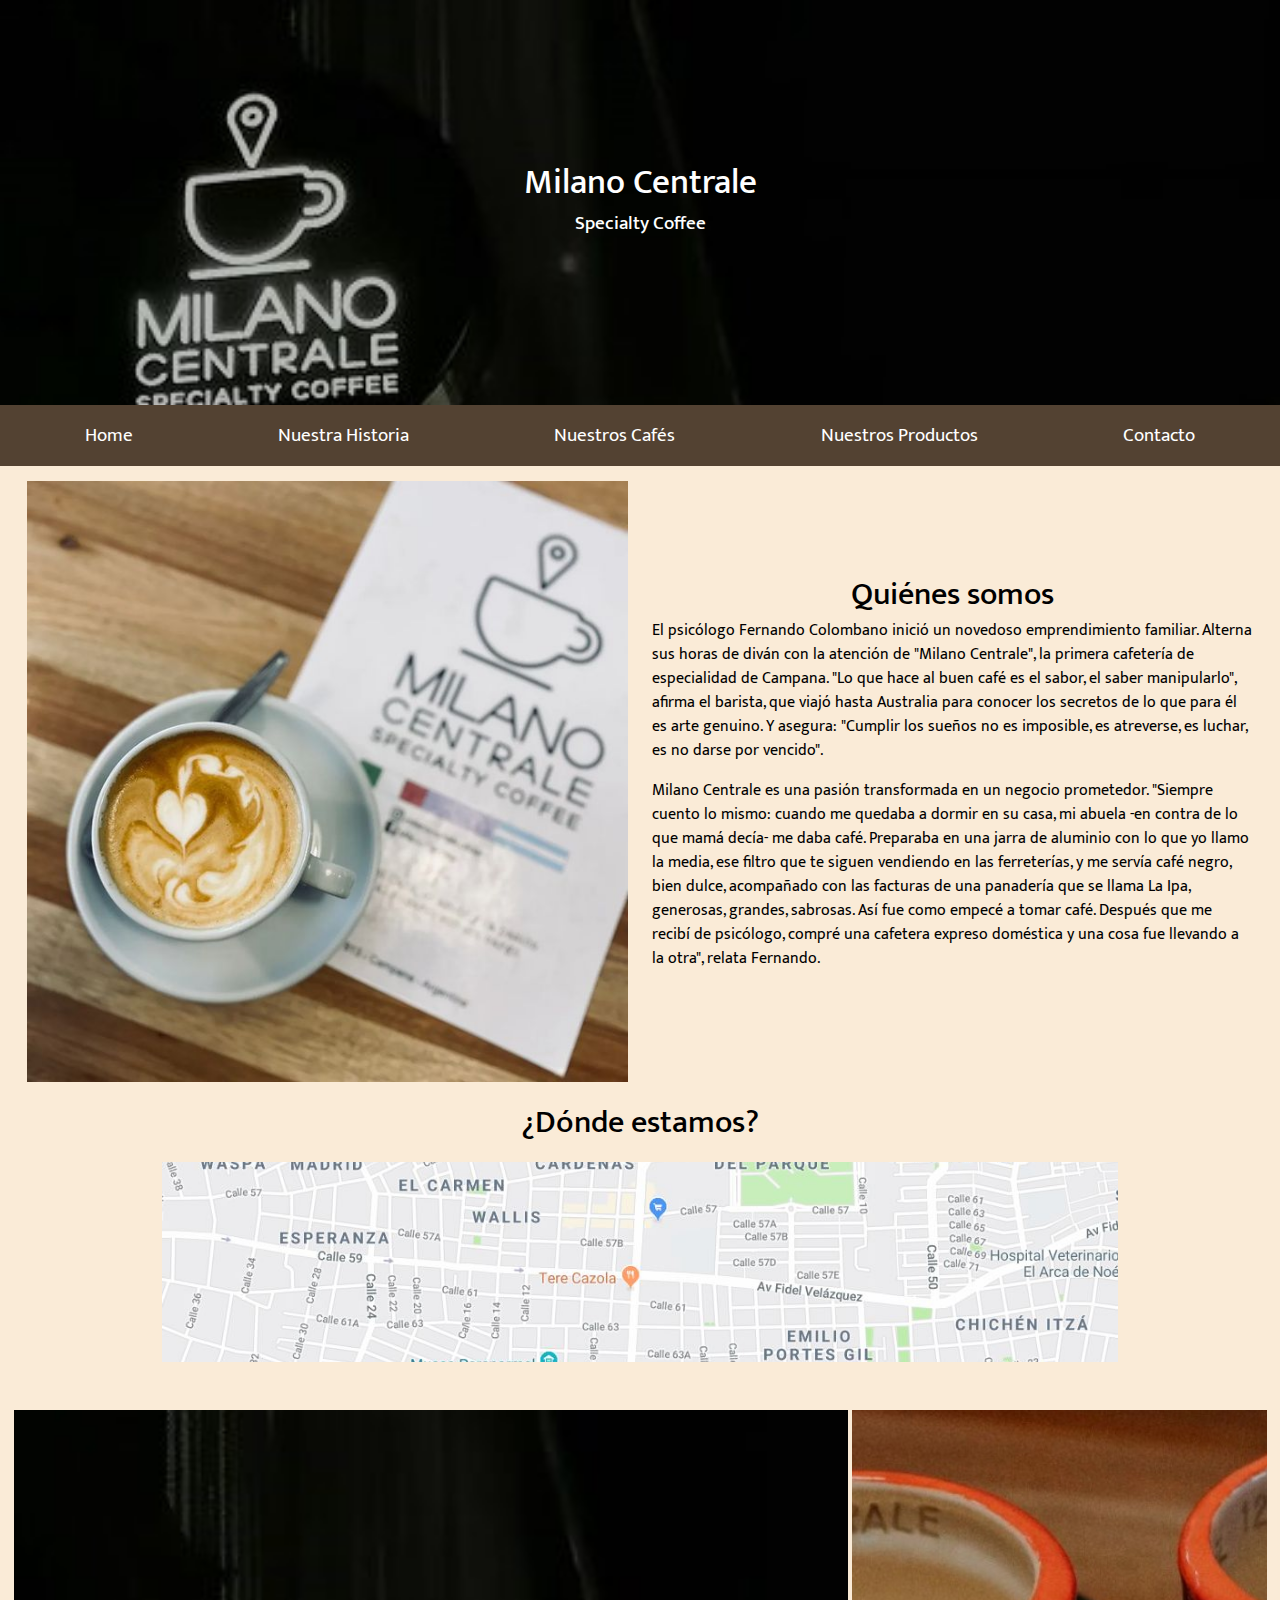
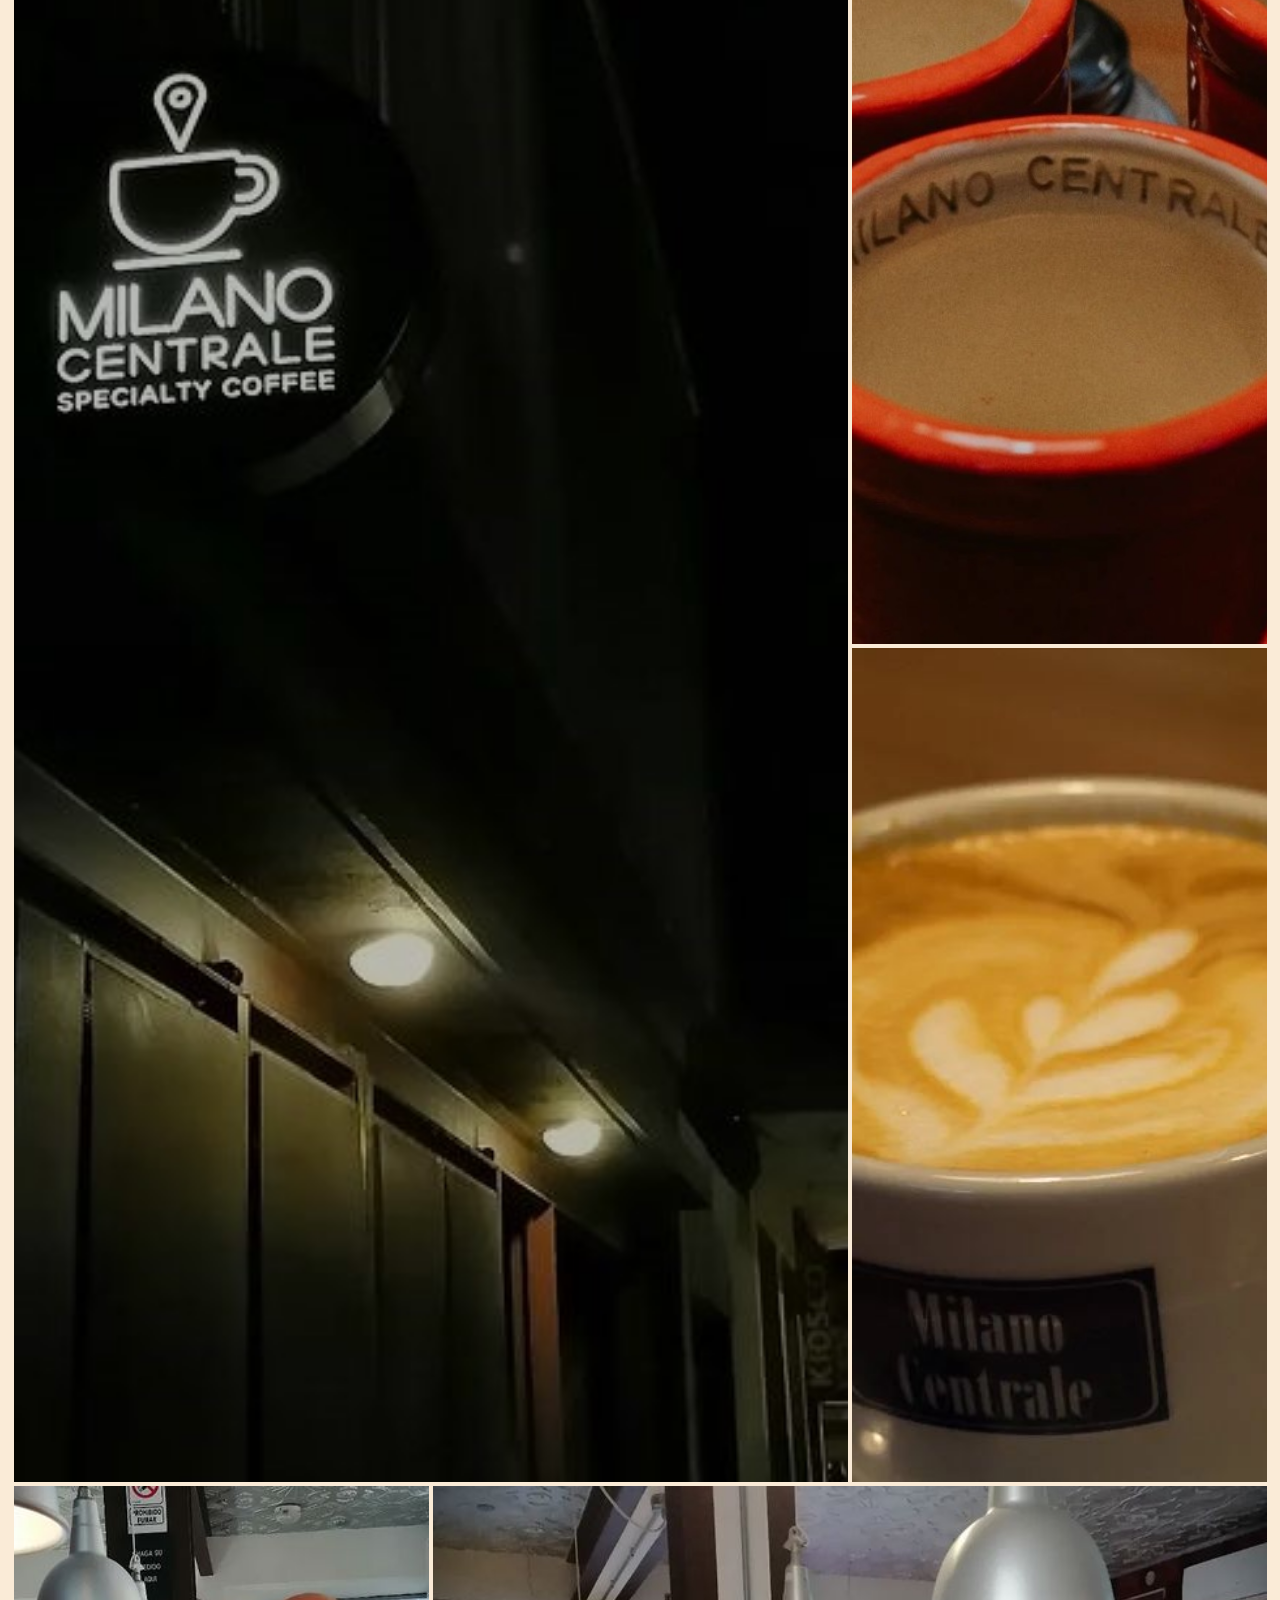
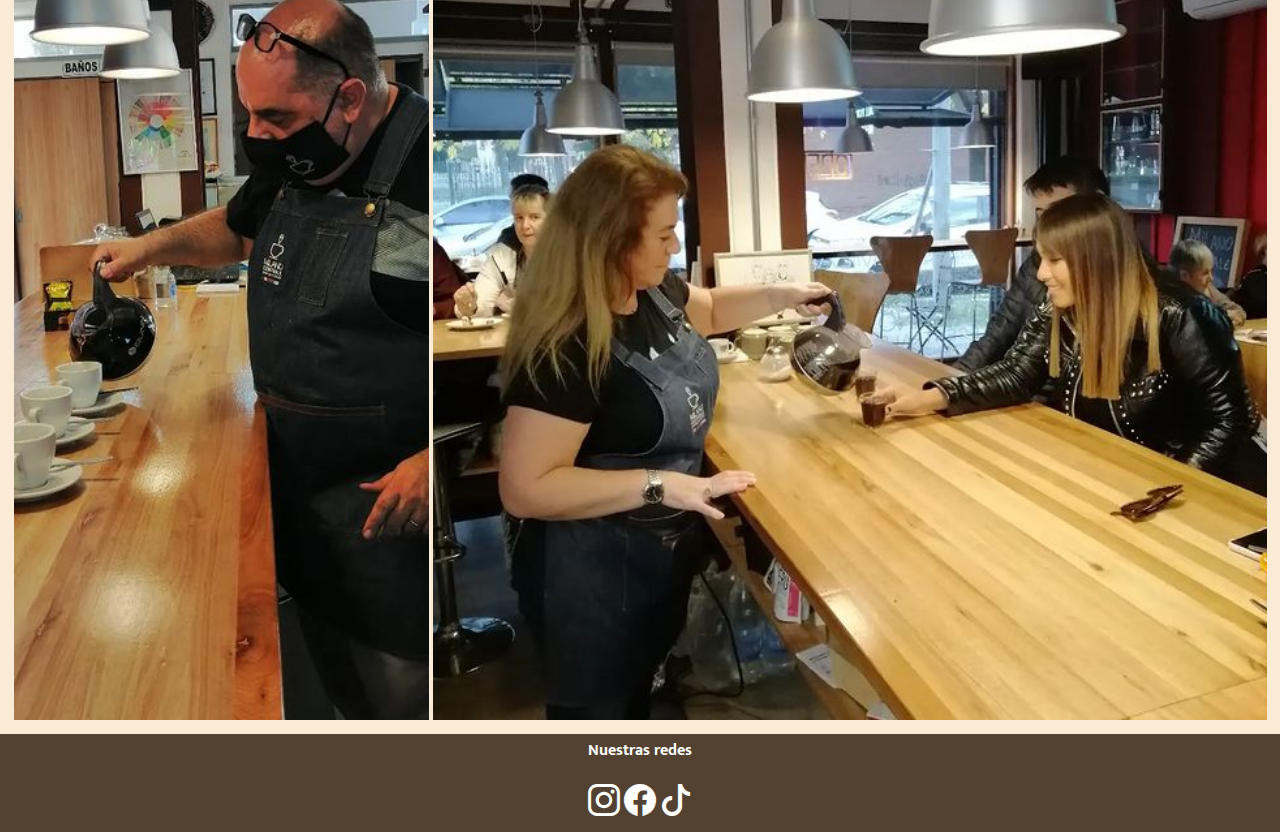
<file: index.html>
<!DOCTYPE html>
<html lang="es">
<head>
    <meta charset="UTF-8">
    <meta http-equiv="X-UA-Compatible" content="IE=edge">
    <meta name="viewport" content="width=device-width, initial-scale=1.0">

    <link rel="stylesheet" href="./css/bootstrap.min.css">

    <link rel="stylesheet" href="https://cdn.jsdelivr.net/npm/bootstrap-icons@1.8.3/font/bootstrap-icons.css">
    <link rel="preconnect" href="https://fonts.googleapis.com">
    <link rel="preconnect" href="https://fonts.gstatic.com" crossorigin>
    <link href="https://fonts.googleapis.com/css2?family=Mukta:wght@200;400;700&display=swap" rel="stylesheet">

    <link rel="stylesheet" href="./css/styles.css">

    <title>Milano Centrale</title>
</head>

<body>

<!-- ----- Título presentación ----- -->

    <header>

        <section class="container-fluid header-titulos">
            <h1>Milano Centrale</h1>
            <h2>Specialty Coffee</h2>
        </section>

<!-- ----- NAV ----- -->

        <nav class="navbar navbar-expand-lg navbar-dark">

            <div class="container-fluid">

                <div class="boton-home">

                    <a class="navbar-brand" href="">Home</a>
                    <button class="navbar-toggler" type="button" data-bs-toggle="collapse" data-bs-target="#navbarTogglerDemo02" aria-controls="navbarTogglerDemo02" aria-expanded="false" aria-label="Toggle navigation">
                    <span class="navbar-toggler-icon"></span>
                    </button>
            
                </div>

                <div class="collapse navbar-collapse" id="navbarTogglerDemo02">

                    <ul class="navbar-nav me-auto mb-2 mb-lg-0 col justify-content-around">

                        <div class="li-home">
                            <li class="nav-item">
                                <a class="nav-link active" aria-current="page" href="">Home</a>
                            </li>
                        </div>

                        <li class="nav-item">
                            <a class="nav-link active" aria-current="page" href="./pages/nuestrahistoria.html">Nuestra Historia</a>
                        </li>

                        <li class="nav-item">
                            <a class="nav-link active" aria-current="page" href="./pages/nuestroscafes.html">Nuestros Cafés</a>
                        </li>

                        <li class="nav-item">
                            <a class="nav-link active" aria-current="page" href="./pages/nuestrosproductos.html">Nuestros Productos</a>
                        </li>

                        <li class="nav-item">
                            <a class="nav-link active" aria-current="page" href="./pages/contacto.html">Contacto</a>
                        </li>

                    </ul>

                </div>
            </div>
        </nav>

    </header>

    <main>
        
<!-- ----- Sección: "Quiénes somos" ----- -->

        <section class="container-fluid">

            <article class="row quienes-somos">

                <div class="col">
                    <img src="./imagenes/milano-cafe-3.jpg" alt="café-random" class="">
                </div>

                <div class="quienes-somos-texto col">
                    <h2>Quiénes somos</h2>
                    <p>El psicólogo Fernando Colombano inició un novedoso emprendimiento familiar. Alterna sus horas de diván con la atención de "Milano Centrale", la primera cafetería de especialidad de Campana. "Lo que hace al buen café es el sabor, el saber manipularlo", afirma el barista, que viajó hasta Australia para conocer los secretos de lo que para él es arte genuino. Y asegura: "Cumplir los sueños no es imposible, es atreverse, es luchar, es no darse por vencido".
                    </p>
                    <p>Milano Centrale es una pasión transformada en un negocio prometedor. "Siempre cuento lo mismo: cuando me quedaba a dormir en su casa, mi abuela -en contra de lo que mamá decía- me daba café. Preparaba en una jarra de aluminio con lo que yo llamo la media, ese filtro que te siguen vendiendo en las ferreterías, y me servía café negro, bien dulce, acompañado con las facturas de una panadería que se llama La Ipa, generosas, grandes, sabrosas. Así fue como empecé a tomar café. Después que me recibí de psicólogo, compré una cafetera expreso doméstica y una cosa fue llevando a la otra", relata Fernando.
                    </p>
                </div>
            </article>

        </section>

<!-- ----- Sección: "Dónde estamos" ----- -->

        <section class="donde-estamos">

            <article class="justify-content-center">

                <div class="container-fluid">
                    <h2>¿Dónde estamos?</h2>
                </div>

                <div class="container-fluid donde-estamos-mapa">
                    <a href="https://www.google.com/maps/place/Milano+Centrale+Specialty+Coffee/@-34.1747232,-58.9501769,17z/data=!4m5!3m4!1s0x95bb733f898711e5:0xee71938875280c50!8m2!3d-34.1747314!4d-58.9478635" target="_blank"><img src="imagenes/google-maps.jpg" alt="Google maps"></a>
                </div>

            </article>

        </section>

<!-- ----- Sección: Galería de imágenes ----- -->

        <section class="contenedor-galeria">

            <article class="grilla">

                <img src="./imagenes/milano-afuera.jpg" alt="" class="grilla-img1">
                <img src="./imagenes/milano-cafe-1.jpg" alt="" class="grilla-img2">
                <img src="./imagenes/milano-cafe-2.jpg" alt="" class="grilla-img3">
                <img src="./imagenes/milano-adentro-1.jpg" alt="" class="grilla-img4">
                <img src="./imagenes/milano-adentro-2.jpg" alt="" class="grilla-img5">

            </article>


        </section>

    </main>

<!-- ----- Sección: Footer ----- -->

    <footer class="footer">

        <div class="footer-redes">
        <p>Nuestras redes</p>
        <a href="https://www.instagram.com/milanocentrale.oficial/" target="_blank"><i class="bi-instagram"></i></a>
        <a href="https://www.instagram.com/milanocentrale.oficial/" target="_blank"><i class="bi-facebook"></i></a>
        <a href="https://www.instagram.com/milanocentrale.oficial/" target="_blank"><i class="bi-tiktok"></i></a>
        </div>

    </footer>

<script src="./js/bootstrap.js">
</script>

</body>

</html>
</file>
<file: css/styles.css>
@charset "UTF-8";
/* ================ SASS Base =============== */
* {
  font-family: "Mukta", sans-serif;
}

/* =============== index.html =============== */
/* ----- Header ----- */
.header-titulos {
  display: flex;
  flex-direction: column;
  justify-content: center;
  text-align: center;
  color: white;
  padding: 20px;
  height: 45vh;
  background-image: url("../imagenes/milano-afuera-larga.jpg");
  background-size: cover;
}
.header-titulos h1 {
  font-size: 2.2rem;
}
.header-titulos h2 {
  font-size: 1.2rem;
}

@media (max-width: 992px) {
  .header-titulos {
    background-image: url("../imagenes/milano-afuera-corta.jpg");
  }
}
/* ----- Nav ----- */
nav {
  font-size: 1.2rem;
  background-color: rgba(46, 26, 6, 0.8235294118);
}

@media (min-width: 992px) {
  .boton-home {
    display: none;
  }
}
@media (max-width: 991px) {
  .li-home {
    display: none;
  }
} /* ----- Footer ----- */
.footer {
  width: 100%;
  background-color: rgba(46, 26, 6, 0.8235294118);
}
.footer-redes {
  text-align: center;
  padding: 5px;
  color: white;
}
.footer-redes p {
  font-weight: bold;
}
.footer-redes i {
  font-size: 2rem;
  color: white;
}

/* =============== Páginas =============== */
/* ----- Sección: Quiénes somos ----- */
.quienes-somos {
  padding: 15px;
  background-color: antiquewhite;
  color: black;
  align-items: center;
}
.quienes-somos-texto h2 {
  text-align: center;
  height: 35px;
}
.quienes-somos img {
  width: 100%;
}

@media (max-width: 992px) {
  .quienes-somos {
    display: inline-flex;
    flex-direction: column;
    padding-top: 30px;
  }
  .quienes-somos-texto {
    padding-top: 30px;
  }
}
/* ----- Sección: Dónde estamos ----- */
.donde-estamos {
  background-color: antiquewhite;
  color: black;
  align-items: center;
  padding-top: 7px;
  padding-bottom: 35px;
}
.donde-estamos h2 {
  text-align: center;
  height: 50px;
}
.donde-estamos img {
  width: 100%;
  padding-left: 150px;
  padding-right: 150px;
  height: 200px;
  object-fit: cover;
}

@media (max-width: 992px) {
  .donde-estamos img {
    padding-left: 50px;
    padding-right: 50px;
  }
}
/* ----- Sección: Galería ----- */
.contenedor-galeria {
  padding: 1.5vh;
  background-color: antiquewhite;
  height: 100%;
  width: 100%;
  /* Acá no me deja asignarle un height concreto, porque se me interpone con el footer */
}

.grilla {
  display: grid;
  gap: 4px;
  grid-template-columns: repeat(3, 1fr);
  grid-template-rows: repeat(3, 1fr);
  grid-template-areas: "img1 img1 img2" "img1 img1 img3" "img4 img5 img5";
}
.grilla-img1 {
  grid-area: img1;
}
.grilla-img2 {
  grid-area: img2;
}
.grilla-img3 {
  grid-area: img3;
}
.grilla-img4 {
  grid-area: img4;
}
.grilla-img5 {
  grid-area: img5;
}
.grilla img {
  width: 100%;
  height: 100%;
  object-fit: cover;
  transition: 0.5s;
}
.grilla img:hover {
  transform: scale(1.1);
  box-shadow: 0px 9px 28px 3px rgba(0, 0, 0, 0.9);
}

@media (max-width: 992px) {
  .grilla {
    grid-template-columns: repeat(2, 1fr);
    grid-template-rows: repeat(3, 1fr);
    grid-template-areas: "img1 img1" "img2 img3" "img4 img5";
  }
}
/* ================ contacto.html =============== */
.contacto {
  background-color: antiquewhite;
  padding: 15px;
  text-align: center;
  justify-content: center;
  align-items: center;
}
.contacto h2 {
  height: 50px;
}

.horarios {
  font-weight: bold;
  font-size: 1.2rem;
}

/* ================ nuestrahistoria.html =============== */
.nuestra-historia {
  padding: 15px;
  background-color: antiquewhite;
  color: black;
}
.nuestra-historia h2 {
  text-align: center;
  height: 50px;
}
.nuestra-historia a img {
  width: 100%;
}

@media (max-width: 992px) {
  .nuestra-historia {
    display: inline-flex;
    flex-direction: column;
    text-align: center;
    align-items: center;
  }
  .nuestra-historia-texto {
    padding-top: 15px;
    width: 100%;
  }
  .nuestra-historia img {
    width: 100%;
  }
}
/* ================ nuestroscafes.html =============== */
.nuestros-cafes {
  background-color: antiquewhite;
  padding: 15px;
  color: black;
  text-align: center;
  justify-content: center;
  align-items: center;
}

.tabla-cafes {
  align-items: center;
  justify-content: center;
  /* No logré hacer que la tabla quedase en el medio y ocupara todo el ancho! */
}

/* ================ nuestrosproductos.html =============== */
.nuestros-productos {
  background-color: antiquewhite;
  padding: 15px;
  color: black;
  text-align: center;
  justify-content: center;
  align-items: center;
}

.tabla-productos {
  align-items: center;
  justify-content: center;
  /* No logré hacer que la tabla quedase en el medio y ocupara todo el ancho! */
}

/*# sourceMappingURL=styles.css.map */
</file>
